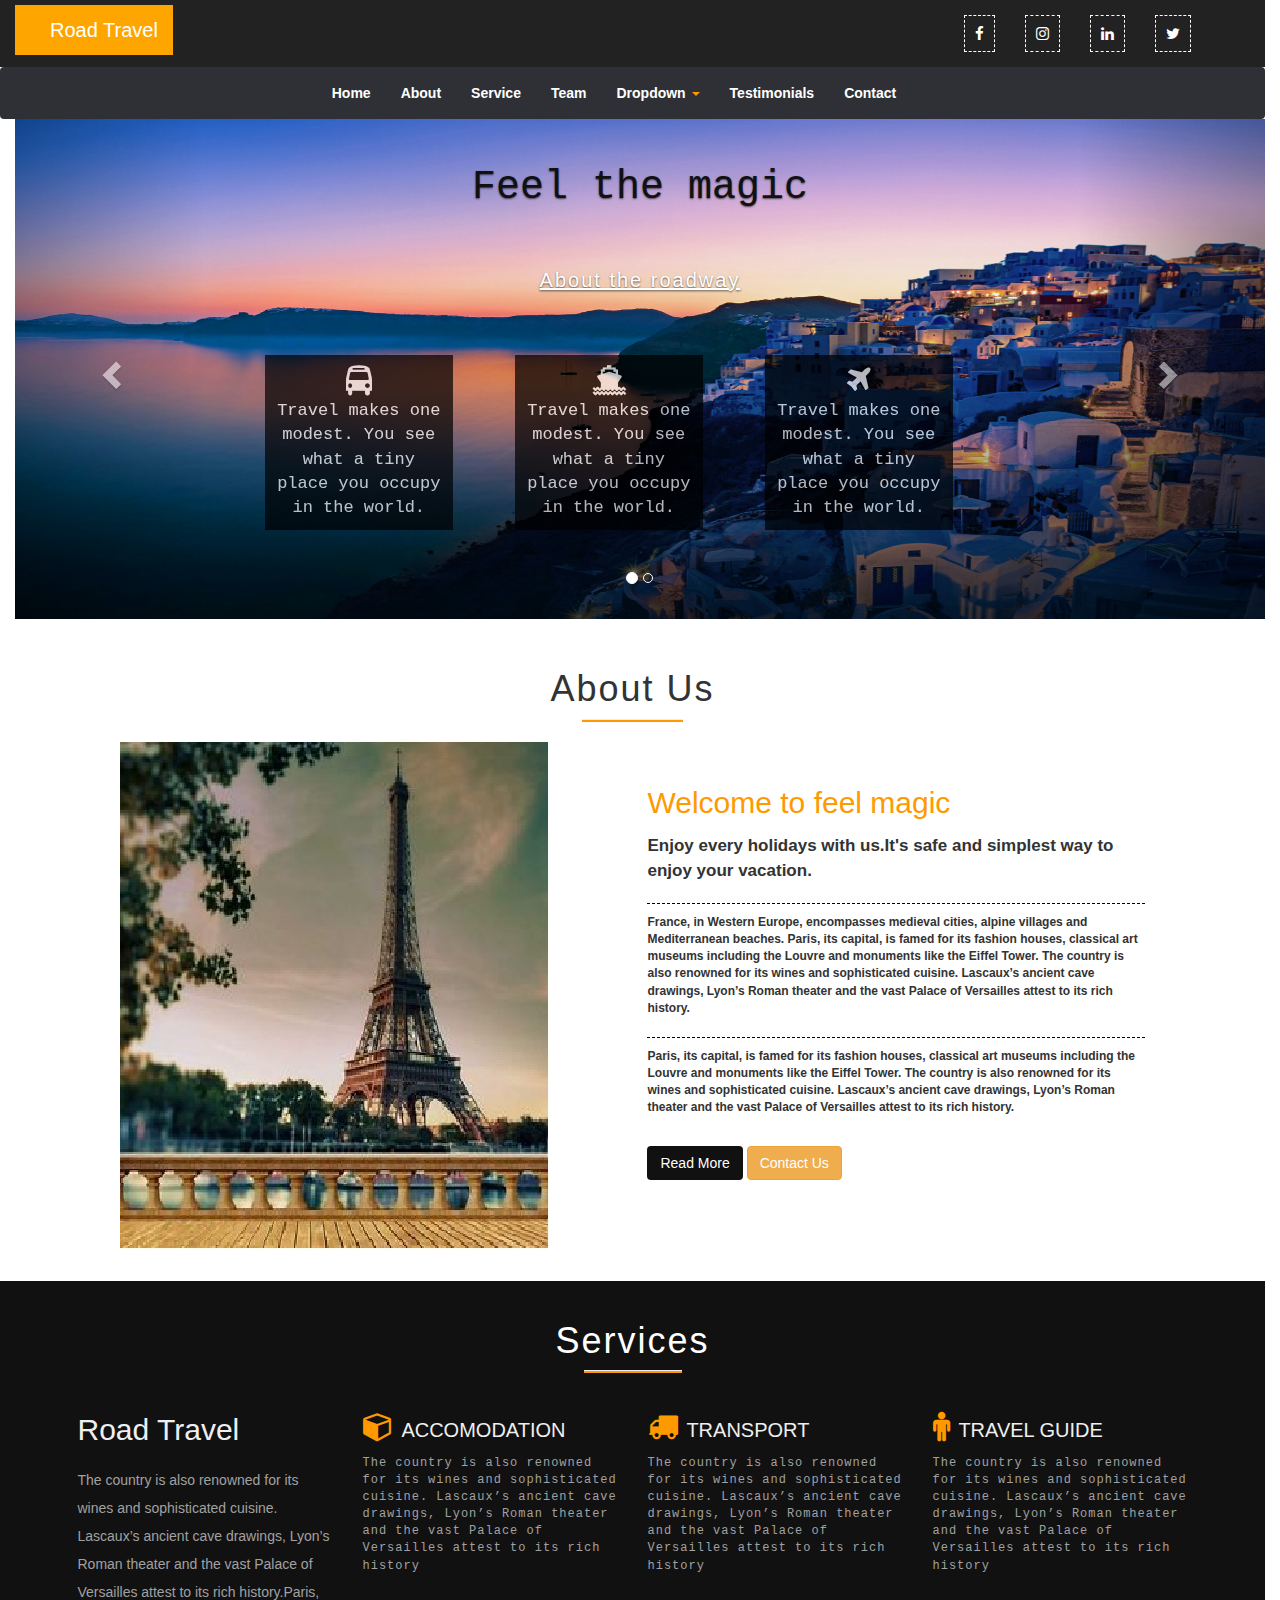
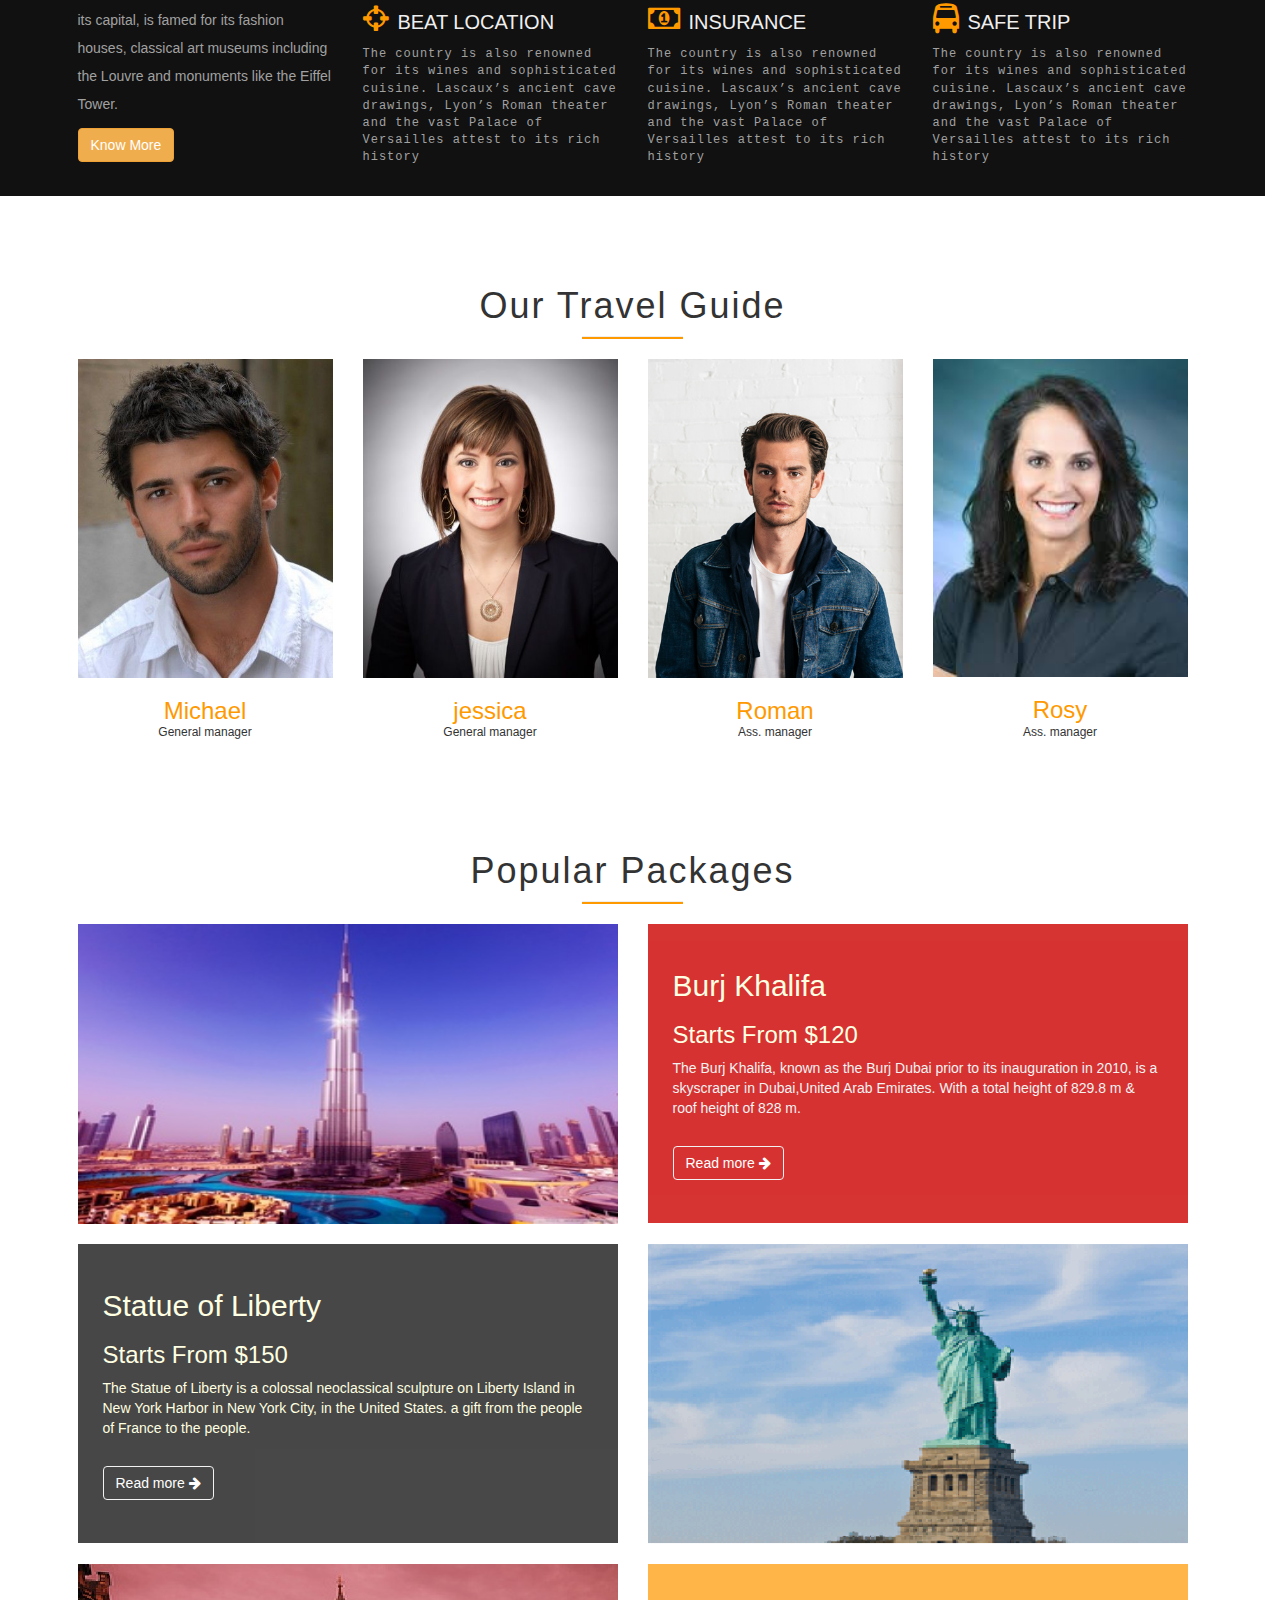
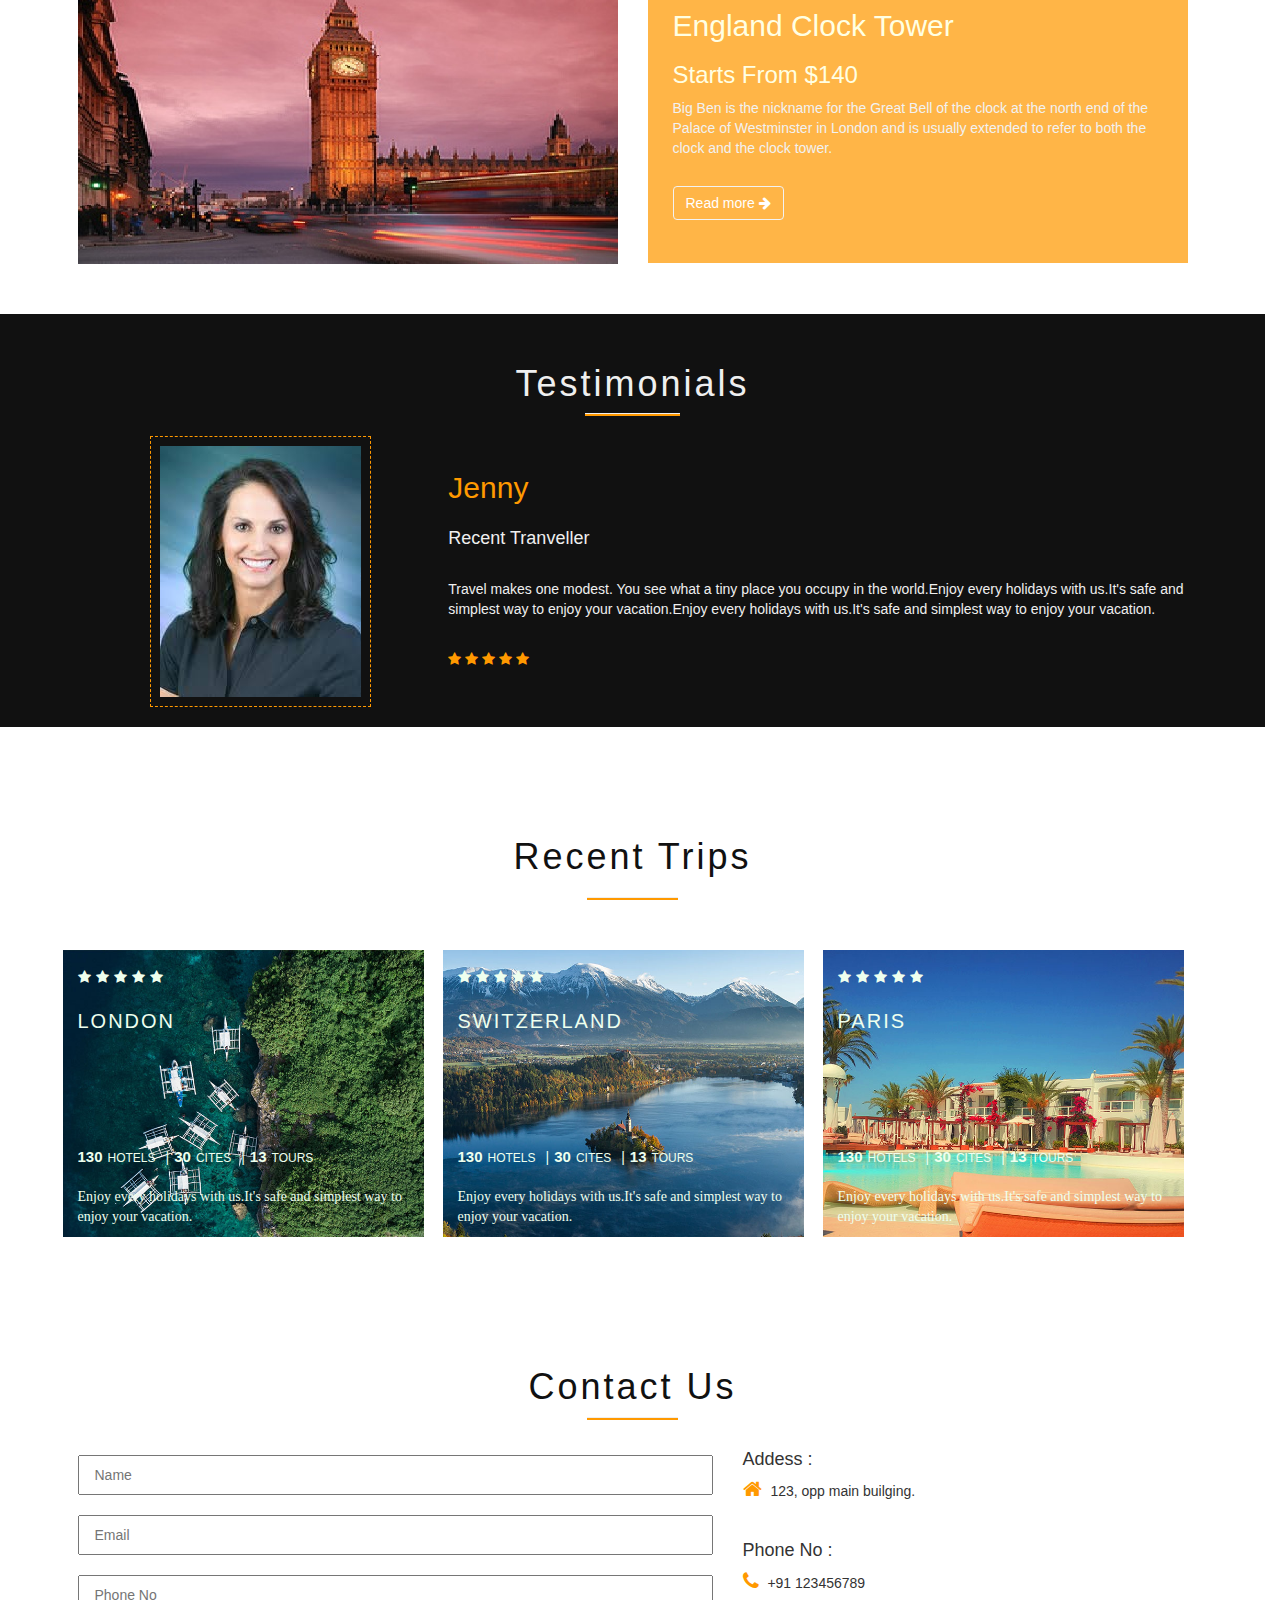
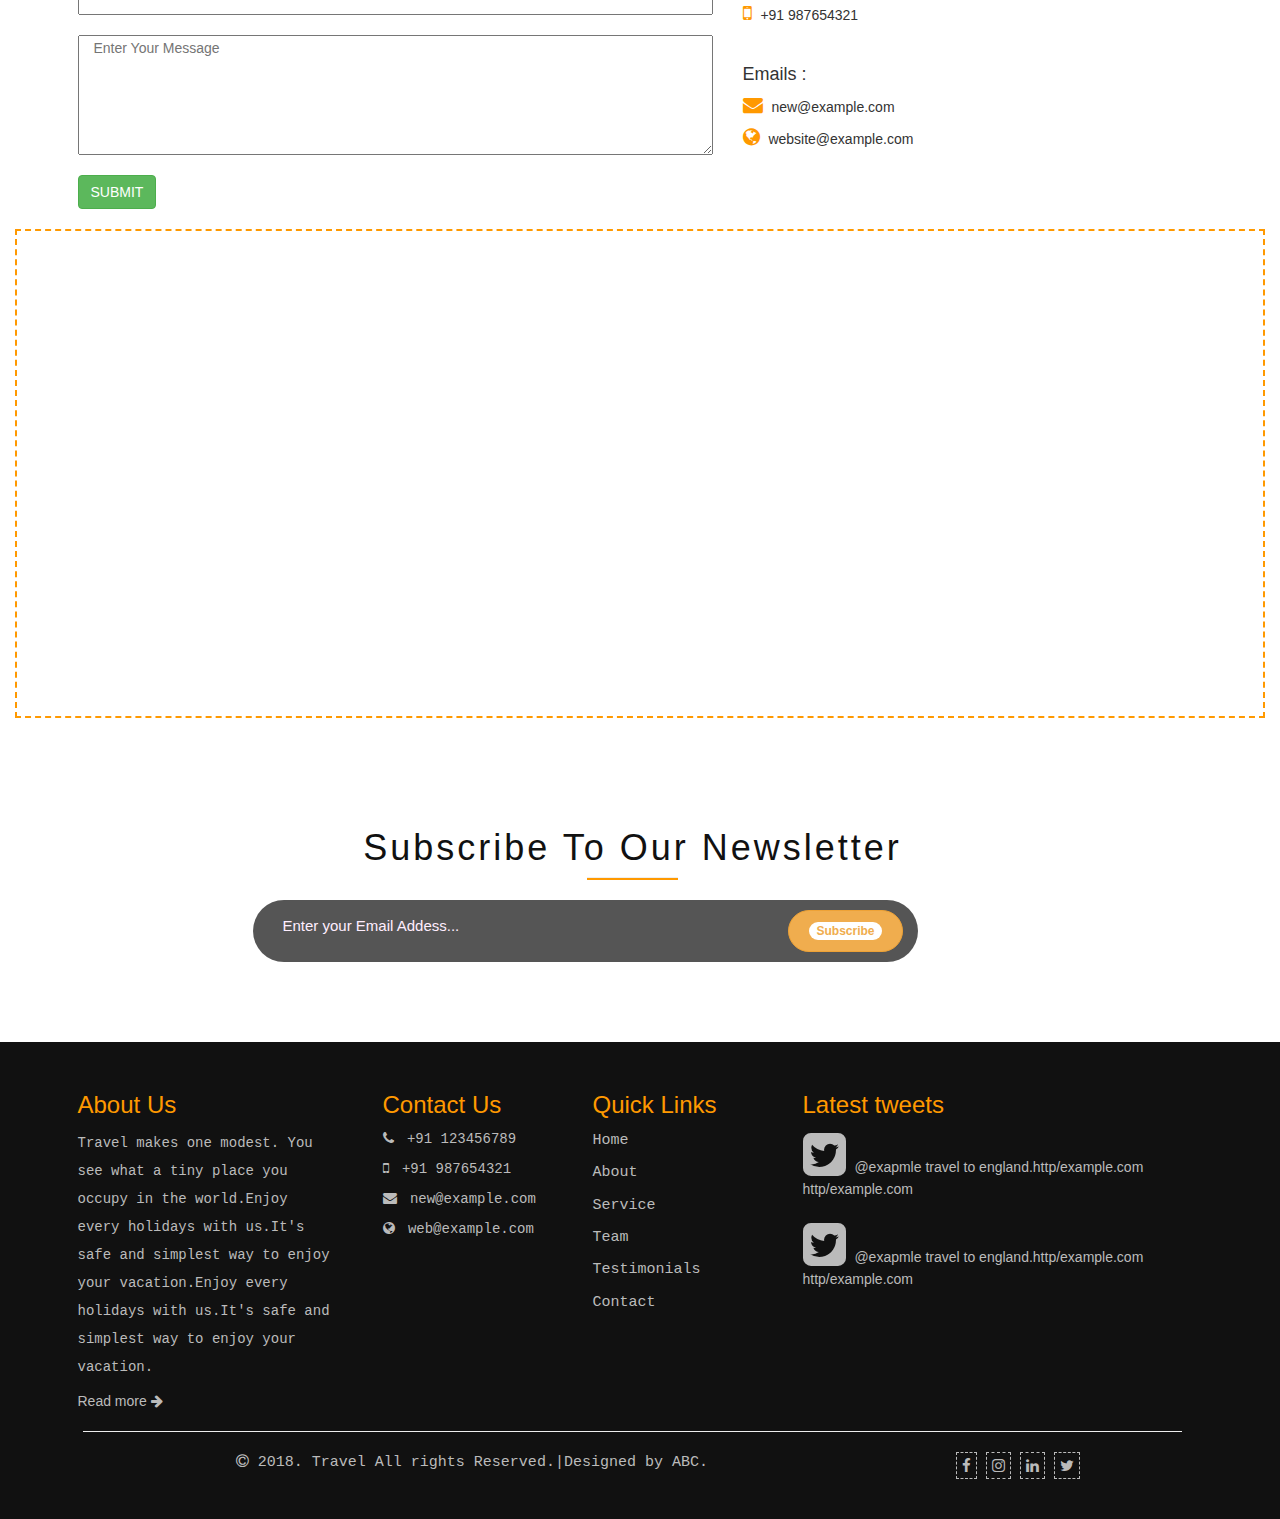
<file: index.html>
<!DOCTYPE html>
<html>
<head>
	<title>Travel</title>
	<meta name="viewport" content="width=device-width, initial-scale=1">
<!---------------------------------------bootstrap link----------------------------------------->
	<link rel="stylesheet" href="https://maxcdn.bootstrapcdn.com/bootstrap/3.3.7/css/bootstrap.min.css">
    <script src="https://ajax.googleapis.com/ajax/libs/jquery/3.3.1/jquery.min.js"></script>
    <script src="https://maxcdn.bootstrapcdn.com/bootstrap/3.3.7/js/bootstrap.min.js"></script>
<!-----------------------------------------------css link--------------------------------------------->
	<link rel="stylesheet" type="text/css" href="index.css">
	<link rel="stylesheet" type="text/css" href="responsive.css">
<!---------------------------------------font awosome link----------------------------------------->
<link rel="stylesheet" href="https://cdnjs.cloudflare.com/ajax/libs/font-awesome/4.7.0/css/font-awesome.min.css">
</head>

<!---------------------------------------body----------------------------------------->
<body data-spy="scroll" data-target=".navbar-a" data-offset="50">
 <div class="container-fluid">
   
   <!-----------------------------Navbar---------------------------->
   <div class="row">
   <nav class="nav navbar-inverse">
  	   <div class=" navbar-header col-md-9 col-sm-8 col-xs-5">
		<div class="navbar-brand"><a href="#">Road Travel</a></div>
	   </div>
       <ol class="nav navbar-nav navbar-right col-md-3 col-sm-4 col-xs-7">
          <li><a href="#"><i id="navbar-right-icon" class="fa fa-facebook" aria-hidden="true"></i></a></li>
          <li><a href="#"><i id="navbar-right-icon" class="fa fa-instagram" aria-hidden="true"></i></a></li>
          <li><a href="#"><i id="navbar-right-icon" class="fa fa-linkedin" aria-hidden="true"></i></a></li>
          <li><a href="#"><i id="navbar-right-icon" class="fa fa-twitter" aria-hidden="true"></i></a></li>
       	</ol>
    </nav>
</div>

<div class="row">
  <nav class="navbar navbar-a">
	
	<div class="navbar-header col-md-3">
     <button type="button" class="navbar-toggler" data-toggle="collapse" data-target="#navbar-collapse-1" aria-expanded="false">SHOW MENU
          <i class="fa fa-bars trans_200"></i>
      </button>
     
    </div>

    <!-- Collect the nav links, forms, and other content for toggling -->
    <div class="collapse navbar-collapse" id="navbar-collapse-1">
	     <ul class="nav navbar-nav">
		   <li class="active"><a href="#myCarousel">Home</a></li>
		   <li><a href="#about">About</a></li>
		   <li><a href="#service">Service</a></li>
		   <li><a href="#team">Team</a></li>
		   <li class="dropdown"><a href="#dropdown" dropdown-toggle" data-toggle="dropdown">Dropdown <span class="caret"></span></a>
		      <ul class="dropdown-menu">
    	        <li><a href="#">menu 1</a></li>
    	        <li><a href="#">menu 2</a></li>
    	   	    <li><a href="#">menu 3</a></li>
    	        <li><a href="#">menu 4</a></li>
    	      </ul>
    	   </li>
		   <li><a href="#testimonial">Testimonials</a></li>
           <li><a href="#contact">Contact</a></li>
	   </ul>
	</div>
  </nav>
</div>

    <!--------------------------------------carousel------------------------------------------>
 <div id="myCarousel" class="carousel slide" data-ride="carousel" data-interval="5000" data-pause="hover">
 
    <ol class="carousel-indicators">
      <li data-target="#myCarousel" data-slide-to="0" class="active"></li>
      <li data-target="#myCarousel" data-slide-to="1" ></li>
     </ol>
       
    <div class="carousel-inner">
      <div class="item active">
        <img src="1.jpg" alt="Los Angeles">
        <div class="carousel-caption">Feel the magic
        	<p  id="carousel-item-p">About the roadway</p>
        	
        	<div class="col-md-3 col-sm-3 " id="carousel-item-div"><i class="fa fa-bus" aria-hidden="true"  id="carousel-item-div-i"></i><br>Travel makes one modest. You see what a tiny place you occupy in the world.</div>
        	
        	<div class=" col-md-offset-1 col-md-3 col-sm-offset-1 col-sm-3" id="carousel-item-div"><i class="fa fa-ship" aria-hidden="true" id="carousel-item-div-i"></i><br>Travel makes one modest. You see what a tiny place you occupy in the world.</div>
        	
        	<div class="col-md-offset-1 col-md-3 col-sm-offset-1 col-sm-3 " id="carousel-item-div"><i class="fa fa-plane" aria-hidden="true" id="carousel-item-div-i"></i><br>Travel makes one modest. You see what a tiny place you occupy in the world.</div>   
      </div>
    </div>
      
    
      <div class="item">
        <img src="3.jpg" alt="New York" >
        <div class="carousel-caption">Feel the magic
        	<p  id="carousel-item-p">About the roadway</p>
        	
        	<div class="col-md-3 col-sm-3" id="carousel-item-div"><i class="fa fa-bus" aria-hidden="true"  id="carousel-item-div-i"></i><br>Travel makes one modest. You see what a tiny place you occupy in the world.</div>
        	
        	<div class=" col-md-offset-1 col-md-3 col-sm-offset-1 col-sm-3" id="carousel-item-div"><i class="fa fa-ship" aria-hidden="true" id="carousel-item-div-i"></i><br>Travel makes one modest. You see what a tiny place you occupy in the world.</div>
        	
        	<div class="col-md-offset-1 col-md-3 col-sm-offset-1 col-sm-3" id="carousel-item-div"><i class="fa fa-plane" aria-hidden="true" id="carousel-item-div-i"></i><br>Travel makes one modest. You see what a tiny place you occupy in the world.</div>   	
       </div>
      </div>
 </div>
 <!-- Left and right controls -->
    <a class="left carousel-control" href="#myCarousel" data-slide="prev">
      <span class="glyphicon glyphicon-chevron-left"></span>
      <span class="sr-only">Previous</span>
    </a>
    <a class="right carousel-control" href="#myCarousel" data-slide="next">
      <span class="glyphicon glyphicon-chevron-right"></span>
      <span class="sr-only">Next</span>
    </a>
	</div>
 
<!---------------------------------------------- about---------------------------------------->
<div class="row" id="about">
	<h1 class="about-h1">About Us</h1>
	<hr class="about-hr">
	<div class="col-md-offset-1 col-md-4 col-sm-offset-3 col-sm-8"><img class="about-img" src="about.jpg" alt="Paris"></div>
	<div class=" col-md-offset-1 col-md-5 col-sm-offset-2 col-sm-8">
		<p class="about-p1">Welcome to feel magic</p>
		<p class="about-p2">Enjoy every holidays with us.It's safe and simplest way to enjoy your vacation.</p>
		<p class="about-p3">
		France, in Western Europe, encompasses medieval cities, alpine villages and Mediterranean beaches. Paris, its capital, is famed for its fashion houses, classical art museums including the Louvre and monuments like the Eiffel Tower. The country is also renowned for its wines and sophisticated cuisine. Lascaux’s ancient cave drawings, Lyon’s Roman theater and the vast Palace of Versailles attest to its rich history.</p>
		<p class="about-p4">
	    Paris, its capital, is famed for its fashion houses, classical art museums including the Louvre and monuments like the Eiffel Tower. The country is also renowned for its wines and sophisticated cuisine. Lascaux’s ancient cave drawings, Lyon’s Roman theater and the vast Palace of Versailles attest to its rich history.</p>
	    <button type="button" class="btn about-btn1">Read More</button>
	    <button type="button" class=" btn btn-warning about-btn2">Contact Us</button>
	</div>
 </div>

<!----------------------------------------------services--------------------------------------------->
<div class="row" id="service">
	<h1 class="service-h1">Services</h1>
	<hr class="service-hr">
    <div class="container">
      <div class="col-md-3">
  		<h2 class="service-h2">Road Travel</h2>
  		<p class="service-p1">
  			The country is also renowned for its wines and sophisticated cuisine. Lascaux’s ancient cave drawings, Lyon’s Roman theater and the vast Palace of Versailles attest to its rich history.Paris, its capital, is famed for its fashion houses, classical art museums including the Louvre and monuments like the Eiffel Tower. 
  		</p>
  		<button type="button" class=" btn btn-warning">Know More</button>
  	  </div>

      <div class="col-md-3 col-sm-6">
    	<div><i class="fa fa-cube" aria-hidden="true" id="service-i1"></i> <span class="service-span1">ACCOMODATION</p>
    	</span><p class="service-p2">The country is also renowned for its wines and sophisticated cuisine. Lascaux’s ancient cave drawings, Lyon’s Roman theater and the vast Palace of Versailles attest to its rich history</p></div>

  		<div><i class="fa fa-crosshairs" aria-hidden="true" id="service-i1"></i> <span class="service-span1">BEAT LOCATION</p>
  		</span><p class="service-p2">The country is also renowned for its wines and sophisticated cuisine. Lascaux’s ancient cave drawings, Lyon’s Roman theater and the vast Palace of Versailles attest to its rich history</p></div>
  	  </div>


  	  <div class="col-md-3 col-sm-6">
  		<div><i class="fa fa-truck" aria-hidden="true" id="service-i1"></i> <span class="service-span1">TRANSPORT</p>
    	</span><p class="service-p2">The country is also renowned for its wines and sophisticated cuisine. Lascaux’s ancient cave drawings, Lyon’s Roman theater and the vast Palace of Versailles attest to its rich history</p></div>

  		<div><i class="fa fa-money" aria-hidden="true" id="service-i1"></i> <span class="service-span1">INSURANCE</p>
  		</span><p class="service-p2">The country is also renowned for its wines and sophisticated cuisine. Lascaux’s ancient cave drawings, Lyon’s Roman theater and the vast Palace of Versailles attest to its rich history</p></div>
  	  </div>

  	  <div class="col-md-3 service-div">
  		<div class="service-div1"><i class="fa fa-male" aria-hidden="true" id="service-i1"></i> <span class="service-span1">TRAVEL GUIDE</p>
    	</span><p class="service-p2">The country is also renowned for its wines and sophisticated cuisine. Lascaux’s ancient cave drawings, Lyon’s Roman theater and the vast Palace of Versailles attest to its rich history</p></div>

  		<div ><i class="fa fa-bus" aria-hidden="true" id="service-i1"></i> <span class="service-span1">SAFE TRIP</p>
  		</span><p class="service-p2">The country is also renowned for its wines and sophisticated cuisine. Lascaux’s ancient cave drawings, Lyon’s Roman theater and the vast Palace of Versailles attest to its rich history</p></div>
  	  </div>
  </div>
</div>
		
<!----------------------------------------------Guide--------------------------------------------->
<div class="row" id="team">
	<h1 class="guide-h1">Our Travel Guide</h1>
	<hr class="guide-hr">
    <div class="container">
    	<div class="col-md-3 col-sm-6 col-xs-10""><img src="guide1.jpg" alt="Guide" class="guide-img">
    		<h3 class="guide-h3">Michael</h3>
            <p class="guide-p">General manager</p>
    	</div>
    	<div class="col-md-3 col-sm-6 col-xs-10""><img src="guide2.jpg" alt="Guide" class="guide-img">
			<h3 class="guide-h3">jessica</h3>
            <p class="guide-p">General manager</p>
    	</div>
    	<div class="col-md-3 col-sm-6 col-xs-10""><img src="guide3.jpg" alt="Guide" class="guide-img">
    	    <h3 class="guide-h3">Roman</h3>
            <p class="guide-p">Ass. manager</p>
        </div>
    	<div class="col-md-3 col-sm-6 col-xs-10"><img src="guide4.jpg" alt="Guide" class="guide-img">
    	    <h3 class="guide-h3">Rosy</h3>
            <p class="guide-p">Ass. manager</p>
        </div>
    </div>
</div>



<!----------------------------------------------package--------------------------------------------->
 <div class="row">
	<h1 class="package-h1">Popular Packages</h1>
	<hr class="package-hr">
	<div class="container">
	<div>
		<div class="col-md-6 col-sm-6 package-abc">
			<img src="package1.jpg" alt="" class="package-img">
		</div>
		<div class=" col-md-6 col-sm-6 package-abc">
			<div class="package-div1">
    		<h2 class="package-h2">Burj Khalifa</h2>
    		<h3 class="package-h3" >Starts From $120</h3>
    		<p class="package-p1">The Burj Khalifa, known as the Burj Dubai prior to its inauguration in 2010, is a skyscraper in Dubai,United Arab Emirates. With a total height of 829.8 m & roof height of 828 m.</p>
    		<button type="button" class="btn package-btn">Read more <i class="fa fa-arrow-right" aria-hidden="true"></i></button>
    	</div>
		</div>
	</div>

	<div>
		<div class="col-md-6 col-sm-6 package-abc">
			<div class="package-div2">
    		<h2 class="package-h2">Statue of Liberty</h2>
    		<h3 class="package-h3" >Starts From $150</h3>
    		<p class="package-p2">The Statue of Liberty is a colossal neoclassical sculpture on Liberty Island in New York Harbor in New York City, in the United States. a gift from the people of France to the people.</p>
    		<button type="button" class="btn package-btn">Read more <i class="fa fa-arrow-right" aria-hidden="true"></i></button>
        </div>
		</div>
		<div class="col-md-6 col-sm-6 package-abc">
			<img src="package2.jpg" alt="" class="package-img">
		</div>
	</div>

	<div>
		<div class="col-md-6 col-sm-6 package-abc">
			<img src="package3.jpg" alt="" class="package-img">
		</div>
		<div class="col-md-6 col-sm-6 package-abc">
			<div class="package-div3">
    		<h2 class="package-h2">England Clock Tower</h2>
    		<h3 class="package-h3" >Starts From $140</h3>
    		<p class="package-p3">Big Ben is the nickname for the Great Bell of the clock at the north end of the Palace of Westminster in London and is usually extended to refer to both the clock and the clock tower.</p>
    		<button type="button" class="btn package-btn">Read more <i class="fa fa-arrow-right" aria-hidden="true"></i></button>
    	</div>
		</div>
	</div>
   </div>
 </div>

<!----------------------------------------------testimonial--------------------------------------------->
<div class="row" id="testimonial">
   <div class="container-fluid">
	<h1 class="testimonial-h1">Testimonials</h1>
	<hr class="testimonial-hr">
	  <div class="col-md-offset-1 col-md-3 col-sm-4"><img src="guide4.jpg" alt="traveller" class="testimonial-img"></div>
	  <div class="col-md-8 col-sm-8">
	  	<h2 class="testimonial-h2">Jenny</h2>
	  	<h4 class="testimonial-h4">Recent Tranveller</h4>
	    <p class="testimonial-p1">Travel makes one modest. You see what a tiny place you occupy in the world.Enjoy every holidays with us.It's safe and simplest way to enjoy your vacation.Enjoy every holidays with us.It's safe and simplest way to enjoy your vacation.</p>
	  	<p>
	  	  <i class="fa fa-star" aria-hidden="true" id="testimonial-i"></i>
	  	  <i class="fa fa-star" aria-hidden="true" id="testimonial-i"></i>
	  	  <i class="fa fa-star" aria-hidden="true" id="testimonial-i"></i>
	  	  <i class="fa fa-star" aria-hidden="true" id="testimonial-i"></i>
	  	  <i class="fa fa-star" aria-hidden="true" id="testimonial-i"></i>
	  	</p>
	  </div>
    </div>
</div>
<!--------------------------------------trip---------------------------------------->
<div class="row">
  <div class="container">
	<h1 class="trip-h1">Recent Trips</h1>
	<hr class="trip-hr">
	<div class="col-md-4 trip-bg1">
		<p><i class="fa fa-star" aria-hidden="true" id="trip-i"></i><i class="fa fa-star" aria-hidden="true" id="trip-i"></i><i class="fa fa-star" aria-hidden="true" id="trip-i"></i><i class="fa fa-star" aria-hidden="true" id="trip-i"></i><i class="fa fa-star" aria-hidden="true" id="trip-i"></i></p>
		<p class="trip-p2">LONDON</p>
		<p><span class="trip-sp1">130</span><span class="trip-sp2">HOTELS</span><span class="trip-sp3">|</span><span class="trip-sp1">30</span><span class="trip-sp2">CITES</span><span class="trip-sp3">|</span><span class="trip-sp1">13</span><span class="trip-sp2">TOURS</span></p>
		<p class="trip-p4">Enjoy every holidays with us.It's safe and simplest way to enjoy your vacation.</p>
	</div>

	<div class="col-md-4 trip-bg2">
		<p><i class="fa fa-star" aria-hidden="true" id="trip-i"></i><i class="fa fa-star" aria-hidden="true" id="trip-i"></i><i class="fa fa-star" aria-hidden="true" id="trip-i"></i><i class="fa fa-star" aria-hidden="true" id="trip-i"></i><i class="fa fa-star" aria-hidden="true" id="trip-i"></i></p>
		<p class="trip-p2">SWITZERLAND</p>
		<p><span class="trip-sp1">130</span><span class="trip-sp2">HOTELS</span><span class="trip-sp3">|</span><span class="trip-sp1">30</span><span class="trip-sp2">CITES</span><span class="trip-sp3">|</span><span class="trip-sp1">13</span><span class="trip-sp2">TOURS</span></p>
		<p class="trip-p4">Enjoy every holidays with us.It's safe and simplest way to enjoy your vacation.</p>
	</div>

	<div class="col-md-4 trip-bg3">
		<p><i class="fa fa-star" aria-hidden="true" id="trip-i"></i><i class="fa fa-star" aria-hidden="true" id="trip-i"></i><i class="fa fa-star" aria-hidden="true" id="trip-i"></i><i class="fa fa-star" aria-hidden="true" id="trip-i"></i><i class="fa fa-star" aria-hidden="true" id="trip-i"></i></p>
		<p class="trip-p2">PARIS</p>
		<p><span class="trip-sp1">130</span><span class="trip-sp2">HOTELS</span><span class="trip-sp3">|</span><span class="trip-sp1">30</span><span class="trip-sp2">CITES</span><span class="trip-sp3">|</span><span class="trip-sp1">13</span><span class="trip-sp2">TOURS</span></p>
		<p class="trip-p4">Enjoy every holidays with us.It's safe and simplest way to enjoy your vacation.</p>
	</div>
  </div>
</div>
<!----------------------------------------------contact--------------------------------------------->
<div class="row" id="contact">
   <div class="container">
	<h1 class="contact-h1">Contact Us</h1>
	<hr class="contact-hr">
	<div class="col-md-7">
		<div class="form">
		  <div class="form-vertical">
		  	<div class="form-group ">
			<input type="text" placeholder="Name" class="col-md-12  contact-input">
		   </div>
			<div class="form-group">
			<input type="text" placeholder="Email" class="col-md-12 contact-input">
		   </div>
		   <div class="form-group">
			<input type="text" placeholder="Phone No" class="col-md-12  contact-input">
		   </div>
		   <div class="form-group">
			<textarea  placeholder="Enter Your Message" class="col-md-12 contact-input1"></textarea>
		   </div>
		   <button type="button" class="btn btn-success contact-btn">SUBMIT</button>
		  </div>
		</div>
	</div>

	<div class="col-md-5 contact-a">
		<div class="contact-a1">
		 <h4>Addess :</h4>
		  <p><i class="fa fa-home" aria-hidden="true" id="contact-i"></i> 123, opp main builging.</p>
			</div><br>
			<div class="contact-a1">
		<h4>Phone No :</h4>
		  <p><i class="fa fa-phone" aria-hidden="true" id="contact-i"></i> +91 123456789</p>
		  <p><i class="fa fa-mobile" aria-hidden="true" id="contact-i"></i> +91 987654321</p>
			</div>
			<br>
			<div class="contact-a1">
		<h4>Emails :</h4>
		  <p><i class="fa fa-envelope" aria-hidden="true" id="contact-i"></i> new@example.com</p>
		  <p><i class="fa fa-globe" aria-hidden="true" id="contact-i"></i> website@example.com</p>
	</div>
</div>
</div>
</div>
<div class="container-fluid contact-map"><iframe src="https://www.google.com/maps/embed?pb=!1m14!1m8!1m3!1d12101.225545940446!2d-74.0445004!3d40.6892494!3m2!1i1024!2i768!4f13.1!3m3!1m2!1s0x0%3A0x40c6a5770d25022b!2sStatue+of+Liberty+National+Monument!5e0!3m2!1sen!2sin!4v1539017542091" width="100%" height="450" frameborder="0" allowfullscreen class="contact-iframe"></iframe></div>
</div>

<!--------------------------------------news---------------------------------------->
<div class="row news">
   <div class="container">
	<h1 class="news-h1">Subscribe To Our Newsletter</h1>
	<hr class="news-hr">
	<div class="news-input col-md-offset-2 col-md-7">
		<p class="news-input-p">Enter your Email Addess...</p>
	    <button type="button" class="btn btn-warning news-btn"> <span class="badge badge-warning">Subscribe</span></button>
	</div>
</div>
</div>
	
<!--------------------------------------footer---------------------------------------->
<div class="row footer">
	<div class="container">
		<div class="col-md-3 col-sm-6 footer-div1">
			<h3 class="footer-h3">About Us</h3>
			<p class="footer-p1">Travel makes one modest. You see what a tiny place you occupy in the world.Enjoy every holidays with us.It's safe and simplest way to enjoy your vacation.Enjoy every holidays with us.It's safe and simplest way to enjoy your vacation.</p>
			<a href="#" class="footer-a">Read more <i class="fa fa-arrow-right" aria-hidden="true"></i></a>
		</div>

		<div class="col-md-2 col-sm-5 footer-div2">
		  <h3 class="footer-h3">Contact Us</h3>
		  <p class="footer-p2"><i class="fa fa-phone" aria-hidden="true" id="footer-i"></i> +91 123456789</p>
		  <p class="footer-p2"><i class="fa fa-mobile" aria-hidden="true" id="footer-i"></i> +91 987654321</p>
		  <p class="footer-p2"><i class="fa fa-envelope" aria-hidden="true" id="footer-i"></i> new@example.com</p>
		  <p class="footer-p2"><i class="fa fa-globe" aria-hidden="true" id="footer-i"></i> web@example.com</p>
		  </div>

		<div class="col-md-2 col-sm-6 footer-div3">
			<h3 class="footer-h3">Quick Links</h3>
			 <ul>
   				<li><a href="#myCarousel">Home</a></li>
   				<li><a href="#about">About</a></li>
   				<li><a href="#service">Service</a></li>
   				<li><a href="#team">Team</a></li>
   				<li><a href="#testimonial">Testimonials</a></li>
   				<li><a href="#contact">Contact</a></li>
 			 </ul>
		</div>

		<div class="col-md-4 col-sm-5">
			<h3 class="footer-h3">Latest tweets</h3>
			<span><i class="fa fa-twitter-square" aria-hidden="true" id="footer-i1"></i></span> <span class="footer-span2">@exapmle travel to england.http/example.com<br>http/example.com</span>
			<br><br>

			<span><i class="fa fa-twitter-square" aria-hidden="true" id="footer-i1"></i></span> <span class="footer-span2">@exapmle travel to england.http/example.com<br>http/example.com</span>
		</div>
	</div>
	<hr class="footer-hr">
	<div class="footer-last">
		<p class="col-md-offset-2 col-md-5 col-sm-8  footer-last-p1"><i class="fa fa-copyright" aria-hidden="true" id="footer-i2"></i> 2018. Travel All rights  Reserved.|Designed by ABC.
		</p>
		<p class="col-md-offset-2 col-md-2 col-sm-3  footer-last-p2">
		  <i id="footer-i3" class="fa fa-facebook" aria-hidden="true"></i>
          <i id="footer-i3" class="fa fa-instagram" aria-hidden="true"></i>
          <i id="footer-i3" class="fa fa-linkedin" aria-hidden="true"></i>
          <i id="footer-i3" class="fa fa-twitter" aria-hidden="true"></i>	
        </p>
	</div>


</div>
</div>
</body>
</html>
</file>
<file: index.css>
.navbar-a {
     background-color: #2f3036/*black*/;
     text-align: center;   
}
.navbar-header button{
     display: none;
}
.navbar-brand {
     color: white;
     background: orange;
     list-style-type: none;;
     margin-top: 5px;
     padding-left: 35px;
     font-size: 20px;
}
.navbar-brand a{
     color: white;
}
.navbar{
     margin-bottom: 0px;
}
.navbar-a .navbar-nav > li > a {
     color:white;
     font-weight: bold;
}
.navbar-a .navbar-nav > li > a:hover{
     color: black;
     background: #f3f3f3;
}
.navbar-a .navbar-nav > li > a:focus {
     color: black;
     background: #ff9900;
     min-height: 60px;
}
.navbar-a .navbar-nav > .open > a,
.navbar-a .navbar-nav > .open > a:hover,
.navbar-a .navbar-nav > .open > a:focus {
     color:white;
     background-color:#ff9900;
     min-height: 60px;
}
.navbar-a .navbar-nav > .dropdown > a .caret {
     border-top-color: #ff9900;
     border-bottom-color: #ff9900;
}
.navbar-a .navbar-nav > .dropdown > a:hover .caret,
.navbar-a .navbar-nav > .dropdown > a:focus .caret {
     border-top-color: #ff9900;
     border-bottom-color:#ff9900
}
.navbar-a .navbar-nav > .open > a .caret,
.navbar-a .navbar-nav > .open > a:hover .caret,
.navbar-a .navbar-nav > .open > a:focus .caret {
     border-top-color: #ff9900;
     border-bottom-color: #ff9900;
}
.navbar-a .navbar-toggle:hover,{
     background-color: #ff9900;
}
.navbar-a .navbar-toggle .icon-bar {
     background-color: white;
     display: none;
}
.navbar-right{
     margin-right: 0;
     display: inline-flex;
}
#navbar-right-icon{
     color: white;
     font-size: 15px;
     border: 1px dashed white;
     padding: 10px;
}

/*********************carousel**************/

.carousel-caption{
     top: 20px;
     font-size: 40px;
     color: #111;
     font-family: monospace;
}
#carousel-item-p{
     background: transparent;
     font-family: sans-serif;
     font-size: 20px;
     position: relative;
     top: 50px;
     color: white;
     text-decoration: underline;
     letter-spacing: 2px;
}
#carousel-item-div{
     background: black;
     font-size: 17px;
     opacity: 0.7;
     position: relative;
     top: 100px;
     padding: 10px;
     color: #fff;
}
#carousel-item-div-i{
     font-size: 30px;
     color: #fff;
}
.carousel-inner .item img{
     width:100%;
     height:500px;
}


/**************************About**************************/
.about-h1{
     text-align: center;
     letter-spacing: 2px;
     padding-top: 30px;
}
.about-hr{
     text-align: center;
     width:8%;
     height: 2px;
     background-color: #ff9900; 
     margin-top: 0;
}
.about-p1{
     font-size: 30px;
     font-size: monospace;
     color: #ff9900;
     margin-top: 40px;
}
.about-p2{
     font-size: 17px;
     font-size: monospace;
     font-weight: bold;
     border-bottom: 1px dashed #000;
     padding-bottom: 20px;
}
.about-p3{
     font-size: 12px;
     font-size: monospace;
     font-weight: bold;
     border-bottom: 1px dashed #000;
     padding-bottom: 20px;
}
.about-p4{
     font-size: 12px;
     font-size: monospace;
     font-weight: bold;
     padding-bottom: 20px;
}
.about-btn1{
     background: #111;
     color: #fff;
}

/**************************service**************************/
#service{
     background: #111;
     margin-top: 30px;
     padding: 20px;
}
.service-h1{
     text-align: center;
     letter-spacing: 2px;
     color: white;
}
.service-hr{
     text-align: center;
     width:8%;
     height: 2px;
     background-color: #ff9900; 
     margin-top: 0;
}
.service-h2{
     color: #efefef;
     padding-bottom: 10px;

}
.service-p1{
     color: #a1a1a1;
     line-height: 2;
}
#service-i1{
     font-size: 30px;
     color: #ff9900;
     margin-right: 5px;
     margin-top: 18px;
}
.service-span1{
     color: #efefef;
     font-size: 20px;

}
.service-p2{
     color: #a1a1a1;
     letter-spacing: 1px;
     font-size: 12px;
     font-family: monospace;
}

/**************************guide**************************/
.guide-h1{
     text-align: center;
     letter-spacing: 2px;
     margin-top:90px;
}
.guide-hr{
     text-align: center;
     width:8%;
      height: 2px;
     background-color: #ff9900; 
     margin-top: 0;
}
.guide-img{
     width: 100%;
}
.guide-h3{
     text-align: center;
     color: #ff9900;
     margin-bottom: 0;
}
.guide-p{
     text-align: center;
     font-size: 12px;
}


/************************package****************************/
.package-h1{
     text-align: center;
     letter-spacing: 2px;
     padding-top: 30px;
     margin-top: 70px;
}
.package-hr{
     text-align: center;
     width:8%;
     height: 2px;
     background-color: #ff9900; 
     margin-top: 0;
}
.package-div1{ 
     background: #cc0000;
     opacity: 0.8;
     padding: 25px;
}
.package-div2{
     background: #1a1a1a;
     opacity: 0.8;
     padding: 25px;
}
.package-div3{
     background: #ffa31a;
     opacity: 0.8;
     padding:25px;
}
.package-p1{
     color: #efefef;
}
.package-p2{
     color: #ffd;
}
.package-p3{
     color: #efefef;
}
.package-btn{
     background: transparent;
     color: #fff;
     border: 1px solid #efefef;
     margin: 18px 0px;
}
.package-h2{
     color: #ffd;
}
.package-h3{
     color: #ffd;
}
.package-img{
      width: 100%;
     height: 300px;
}
.package-abc{
     height: 300px;
     margin-bottom: 20px;
}


/************************testimonial****************************/
#testimonial{
     background: #111;
     margin-top: 30px;
     padding: 20px;
}
.testimonial-h1{
     text-align: center;
     letter-spacing: 3px;
     padding-top: 10px;
     color: #efefef;
}
.testimonial-hr{
     text-align: center;
     width:8%;
     height: 2px;
     background-color: #ff9900; 
     margin-top: 0;
}
.testimonial-img{
     border: 1px dashed #ff9900;
     padding: 9px;
}

.testimonial-h2{
     color: #ff9900;
     padding: 15px 0;
}

.testimonial-h4{
     color: #efefef;
}
.testimonial-p1{
     color: #efefef;
     padding: 20px 0;
}
#testimonial-i{
     color: #ff9900;

}


/******************************trip******************************/
.trip-h1{
     text-align: center;
     letter-spacing: 3px;
     padding-top: 10px;
     color: #111;
     margin-top: 100px;
}
.trip-hr{
     text-align: center;
     width:8%;
     height: 2px;
     background-color: #ff9900; 
     margin-bottom: 50px;
}
.trip-bg1{
     background-image: url('trip1.jpg');
     background-size: 95%;
     background-repeat: no-repeat;
}
.trip-bg2{
     background-image: url('trip2.jpg');
     background-size: 95%;
     background-repeat: no-repeat;
    
}
.trip-bg3{
     background-image: url('trip3.jpg');
     background-size: 95%;
     background-repeat: no-repeat;
    margin-bottom: 100px;
}
#trip-i{
     color:#efe;
     padding-top: 20px;
     margin-right: 5px;
}
.trip-p2{
     color:#efe;
     font-size: 20px;
     padding-top: 10px;
     letter-spacing: 2px;
     padding-bottom: 100px;
}
.trip-p4{
     color:#efe;
     font-family: serif;
     padding-top: 10px;
}
.trip-sp1{
     color:#efe;
     font-size: 15px;
     font-weight: bold;
}
.trip-sp2{
     color:#efe;
     font-size: 12px;
     padding: 0 5px;
}
.trip-sp3{
     color:#efe;
     padding: 0 5px;
}




/******************************contact******************************/
.contact-h1{
     text-align: center;
     letter-spacing: 3px;
     padding-top: 10px;
     color: #111; 
}
.contact-hr{
     text-align: center;
     width:8%;
     height: 2px;
     background-color: #ff9900; 
     margin-top: 0;
}
.contact-input{
     margin-bottom: 20px;
     height: 40px;
}
.contact-input1{
     margin-bottom: 20px;
     height: 120px;
}
#contact-i{
     margin-right: 5px;
     font-size: 20px;
     color: #ff9900;
}
.contact-map{
     border: 2px dashed #ff9900;
     padding: 15px;
     margin-top: 20px;
}





/******************************news******************************/
.news-h1{
     text-align: center;
     letter-spacing: 3px;
     padding-top: 10px;
     color: #111;
     margin-top: 100px;
}
.news-hr{
     text-align: center;
     width:8%;
     height: 2px;
     background-color: #ff9900; 
     margin-top: 0;
}
.news-input-p{
     color: #fef;
     padding:15px;
     font-size: 15px;
     display: inline-flex;
}
.news-input{
     background: #555;
     border-radius: 50px;
}
.news-btn{
     float: right;
     border-radius: 30px;
     margin: 10px 0;
     padding: 10px 20px;
}


/******************************footer******************************/
.row{
     margin-right: 0;
}
.footer{
     background: #111;
     margin-top: 80px;
     padding: 30px;
}
.footer-h3{
     color: #ff9900;
}
.footer-p1{
     color: #bbb;
     font-family: monospace;
     line-height: 2;
}
.footer-a{
     list-style-type:none;
     color: #bbb; 
}
#footer-i{
     color: #bbb;
     margin-right: 5px;
}
.footer-p2{
     color: #bbb;
     text-align: justify;
     font-family: monospace;
}
.footer-div1{
     margin-right: 20px;
}
.footer-div2{
     margin-right: 20px;
}
.footer-div3{
     margin-right: 20px;
}
.footer ul {
     padding-left: 0;
}
.footer ul li {
     list-style-type : none;
     color: #bbb; 
     margin-bottom: 10px;
}
.footer ul li a {
     list-style-type : none;
     color: #bbb; 
     font-size: 15px;
     font-family: monospace;
}
#footer-i1{
     font-size: 50px;
     color: #bbb;
     margin-right: 5px;
}
.footer-span2{
     color: #bbb;
     margin-bottom: 20px;
}
.footer-hr{
     width: 89%;
     color: #bbb;
}
.footer-last-p1{
     color: #bbb;
     font-family: monospace;
     font-size: 15px;
}
.footer-last-p2{
     color: #bbb;
     font-family: monospace;
     font-size: 15px;
}
#footer-i3{
     border: 1px dashed #bbb;
     padding: 5px;
</file>
<file: responsive.css>
@media only screen and (max-width: 1200px)
{
	.package-btn{
         margin: 20px 0px;
}
   .package-div1{ 
     	 padding: 22px;
} 
   .package-div2{
  		  padding: 22px;
}
   .package-div3{
   		 padding:22px;
}

}
@media only screen and (max-width: 1000px)
{
	.carousel-inner .item img{
         width:100%;
         height:410px;
}
    #carousel-item-div{
          background: black;
          font-size: 11px;
          opacity: 0.7;
          position: relative;
          top: 80px;
          padding: 10px;
          color: #fff;
          display:inline-block;
}	
.package-btn{
    margin: 18px 0px;
}
.package-div1{ 
      padding: 15px;
}
.package-div2{
    padding: 15px;
    
}
.package-div3{
    padding:15px;
}

}




@media only screen and (max-width: 990px)and (min-width: 900px)
{
.service-div{
	display: inline-flex;
    }	
.service-div1{
	margin-right: 25px;
}
.guide-img{
    width: 100%;
}
.contact-input{
    margin-bottom: 10px;
    height: 0px;
    width: 90%;
    margin-left: 10px;
    padding: 20px;

}
.contact-input1{
    margin-bottom: 20px;
    height: 80px;
    width: 90%;
    margin-left: 10px;
}
.contact-btn{

 margin-left: 5px;
 width: 50%;
}
.contact-a{
 margin-left: 5%;
 margin-top: 30px;
 display: inline-flex;
}
.contact-a1{
	padding:0 20px;
}


}





@media only screen and (max-width: 900px)and (min-width: 767px)
{
	.navbar-brand {
    color: white;
    background: orange;
    list-style-type: none;;
    margin-top: 5px;
    padding-left: 20px;
    font-size: 15px;
  
}
.navbar-header button{
		display: none;
}
.carousel-inner .item img{
         width:100%;
         height:370px;
    }
	.carousel-caption{
         font-size: 25px;
         font-weight: 200;
         color: #111;
         text-transform: uppercase;
    }
    #carousel-item-p{
         background: transparent;
         font-family: sans-serif;
         font-size: 13px;
         position: relative;
         top: 30px;
         color: white;
         text-decoration: underline;
         letter-spacing: 2px;
    }
	#carousel-item-div{
          background: black;
          font-size: 12px;
          opacity: 0.7;
          position: relative;
          top: 50px;
          padding: 10px;
          color: #fff;
          display:inline-block;
}
	.service-div{
	display: inline-flex;
    }	
.service-div1{
	margin-right: 25px;
}	
.guide-img{
    width: 100%;
}


.package-btn{
    margin: 18px 0px;
}
.package-div1{ 
      padding: 15px;
}
.package-div2{
    padding: 15px;
    
}
.package-div3{
    padding:15px;
}
.contact-input{
    margin-bottom: 10px;
    height: 0px;
    width: 90%;
    margin-left: 10px;
    padding: 20px;

}
.contact-input1{
    margin-bottom: 20px;
    height: 80px;
    width: 90%;
    margin-left: 10px;
}
.contact-btn{

 margin-left: 10px;
 width: 50%;
}
.contact-a{
 margin-left: 0%;
 margin-top: 30px;
 display: inline-flex;
}
.contact-a1{
	padding:0 35px;
}
.footer-last-p1{
    //margin-right: 40px;
}
}




















@media only screen and (max-width: 767px) and (min-width:600px )
{
	navbar-brand {
    color: white;
    background: orange;
    list-style-type: none;;
    margin-top: 5px;
    padding-left: 30px;
    font-size: 15px;
  
}
#navbar-right-icon{
    color: white;
    font-size: 10px;
    border: 1px dashed white;
    padding: 5px;

    }

	.navbar-header button{
		display: block;
		background: transparent;
        border-radius: 20px;
        border: 1px solid #fff;
        color: #fff;
        padding: 10px 40px;
        position: relative;
        left: 32%;
        margin: 10px;
        opacity: 0.5;

	}
	.carousel-inner .item img{
         width:100%;
         height:400px;
    }
	.carousel-caption{
         font-size: 20px;
         font-weight: 200;
         color: #111;
         text-transform: uppercase;
    }
    #carousel-item-p{
         background: transparent;
         font-family: sans-serif;
         font-size: 10px;
         position: relative;
         top: 30px;
         color: white;
         text-decoration: underline;
         letter-spacing: 2px;
    }
	#carousel-item-div{
          background: black;
          font-size: 10px;
          opacity: 0.7;
          position: relative;
          top: 50px;
          padding: 10px;
          color: #fff;
          display:inline-block;
}
.about-img{
	width: 100%;

}
.testimonial-img{
	margin-left: 30%;
}


.contact-input{
    margin-bottom: 10px;
    height: 0px;
    width: 90%;
    margin-left: 10px;
    padding: 20px;

}
.contact-input1{
    margin-bottom: 20px;
    height: 80px;
    width: 90%;
    margin-left: 10px;
}
.contact-btn{

 margin-left: 10px;
 width: 50%;
}
.contact-a{
 margin-left: 10%;
 margin-top: 30px;
 display: inline-flex;
}
.contact-a1{
	padding:0 10px;
}
.footer-last-p1{
    text-align: center;
}
.footer-last-p2{
  text-align: center;
}


}	













@media only screen and (max-width: 600px) and (min-width: 360px)
{
	.navbar-brand {
    color: white;
    background: orange;
    list-style-type: none;;
    margin-top: 5px;
    padding-left: 20px;
    font-size: 15px;
  
}
#navbar-right-icon{
    color: white;
    font-size: 10px;
    border: 1px dashed white;
    padding: 5px;

    }

	.navbar-header button{
		display: block;
		background: transparent;
        border-radius: 20px;
        border: 1px solid #fff;
        color: #fff;
        padding: 10px 40px;
        position: relative;
        left: 32%;
        margin: 10px;
        opacity: 0.5;

	}
	
	.carousel-inner .item img{
    width:100%;
    height:430px;
    }
	.carousel-caption{
         font-size: 20px;
         font-weight: 200;
         color: #111;
         text-transform: uppercase;
    }
    #carousel-item-p{
         background: transparent;
         font-family: sans-serif;
         font-size: 10px;
         position: relative;
         top: 30px;
         color: white;
         text-decoration: underline;
         letter-spacing: 2px;
    }
	#carousel-item-div{
          background: black;
          font-size: 10px;
          opacity: 0.7;
          position: relative;
          top: 50px;
          padding: 10px;
          color: #fff;
          display:inline-block;

}
.about-img{
	width: 100%;
}
.testimonial-img{
	margin-left: 20%;
}

.contact-input{
    margin-bottom: 10px;
    height: 0px;
    width: 90%;
    margin-left: 10px;
    padding: 20px;

}
.contact-input1{
    margin-bottom: 20px;
    height: 80px;
    width: 90%;
    margin-left: 10px;
}
.contact-btn{

 margin-left: 10px;
 width: 50%;
}
.contact-a{
 margin-left: 20%;
 margin-top: 30px;
}
.news-input-p{
    color: #fef;
    padding:15px;
    font-size: 15px;
    display: inline-flex;

}
.news-input{
    background: #555;
    border-radius: 60px;
   
}
.news-btn{
    float: right;
    border-radius: 30px;
    margin: 10px 0;
    padding: 10px 20px;

     }

.footer-last-p1{
    text-align: center;
}
.footer-last-p2{
  text-align: center;
}
}














@media only screen and (max-width: 360px)
{
	.navbar-brand {
    color: white;
    background: orange;
    list-style-type: none;;
    margin-top: 5px;
    padding-left: 20px;
    font-size: 15px;
}
#navbar-right-icon{
    color: white;
    font-size: 10px;
    border: 1px dashed white;
    padding: 5px;

    }
.navbar-header{
	text-align: center;
	padding: 10px;
}

.navbar-header button{
		display: block;
		background: transparent;
        border-radius: 20px;
        border: 1px solid #fff;
        color: #fff;
        padding: 10px 40px;
        position: relative;
        left: 23%;
        opacity: 0.5;

	}
	.carousel-inner .item img{
    width:100%;
    height:430px;
    }
   .carousel-caption{
         font-size: 20px;
         font-weight: 200;
         color: #111;
         text-transform: uppercase;
    }
    #carousel-item-p{
         background: transparent;
         font-family: sans-serif;
         font-size: 10px;
         position: relative;
         top: 30px;
         color: white;
         text-decoration: underline;
         letter-spacing: 2px;
    }
	#carousel-item-div{
          background: black;
          font-size: 10px;
          opacity: 0.7;
          position: relative;
          top: 50px;
          padding: 10px;
          color: #fff;
          display: block;

}
.about-img{
	width: 100%;
}

.guide-img{
	margin-left: 20px;
}

.package-btn{
    margin: 15px 0px;
}
.package-div1{ 
      padding: 15px;
}
.package-div2{
    padding: 15px;
    
}
.package-div3{
    padding:15px;
}




.contact-input{
    margin-bottom: 10px;
    height: 0px;
    width: 90%;
    margin-left: 10px;
    padding: 20px;

}
.contact-input1{
    margin-bottom: 20px;
    height: 80px;
    width: 90%;
    margin-left: 10px;
}
.contact-btn{

 margin-left: 10px;
 width: 50%;
}
.contact-a{
 margin-left: 20%;
 margin-top: 30px;
}
.contact-iframe{
	height: 300px;
}
.news{
width: 90%;
 margin: 1px 3px;
}
.news-input-p{
    color: #fef;
    padding:10px 0 0 45px;
    font-size: 15px;
    display: block;;

}
.news-input{
    background: #555;
    border-radius: 60px;

   
}
.news-btn{
    float: none;
    border-radius: 30px;
    margin: 10px 90px;
    padding: 10px 20px;

     }

   .footer-last-p1{
    text-align: center;
}
.footer-last-p2{
  text-align: center;
}
#footer-i3{
    border: 1px dashed #bbb;
    padding: 5px;
}
</file>
